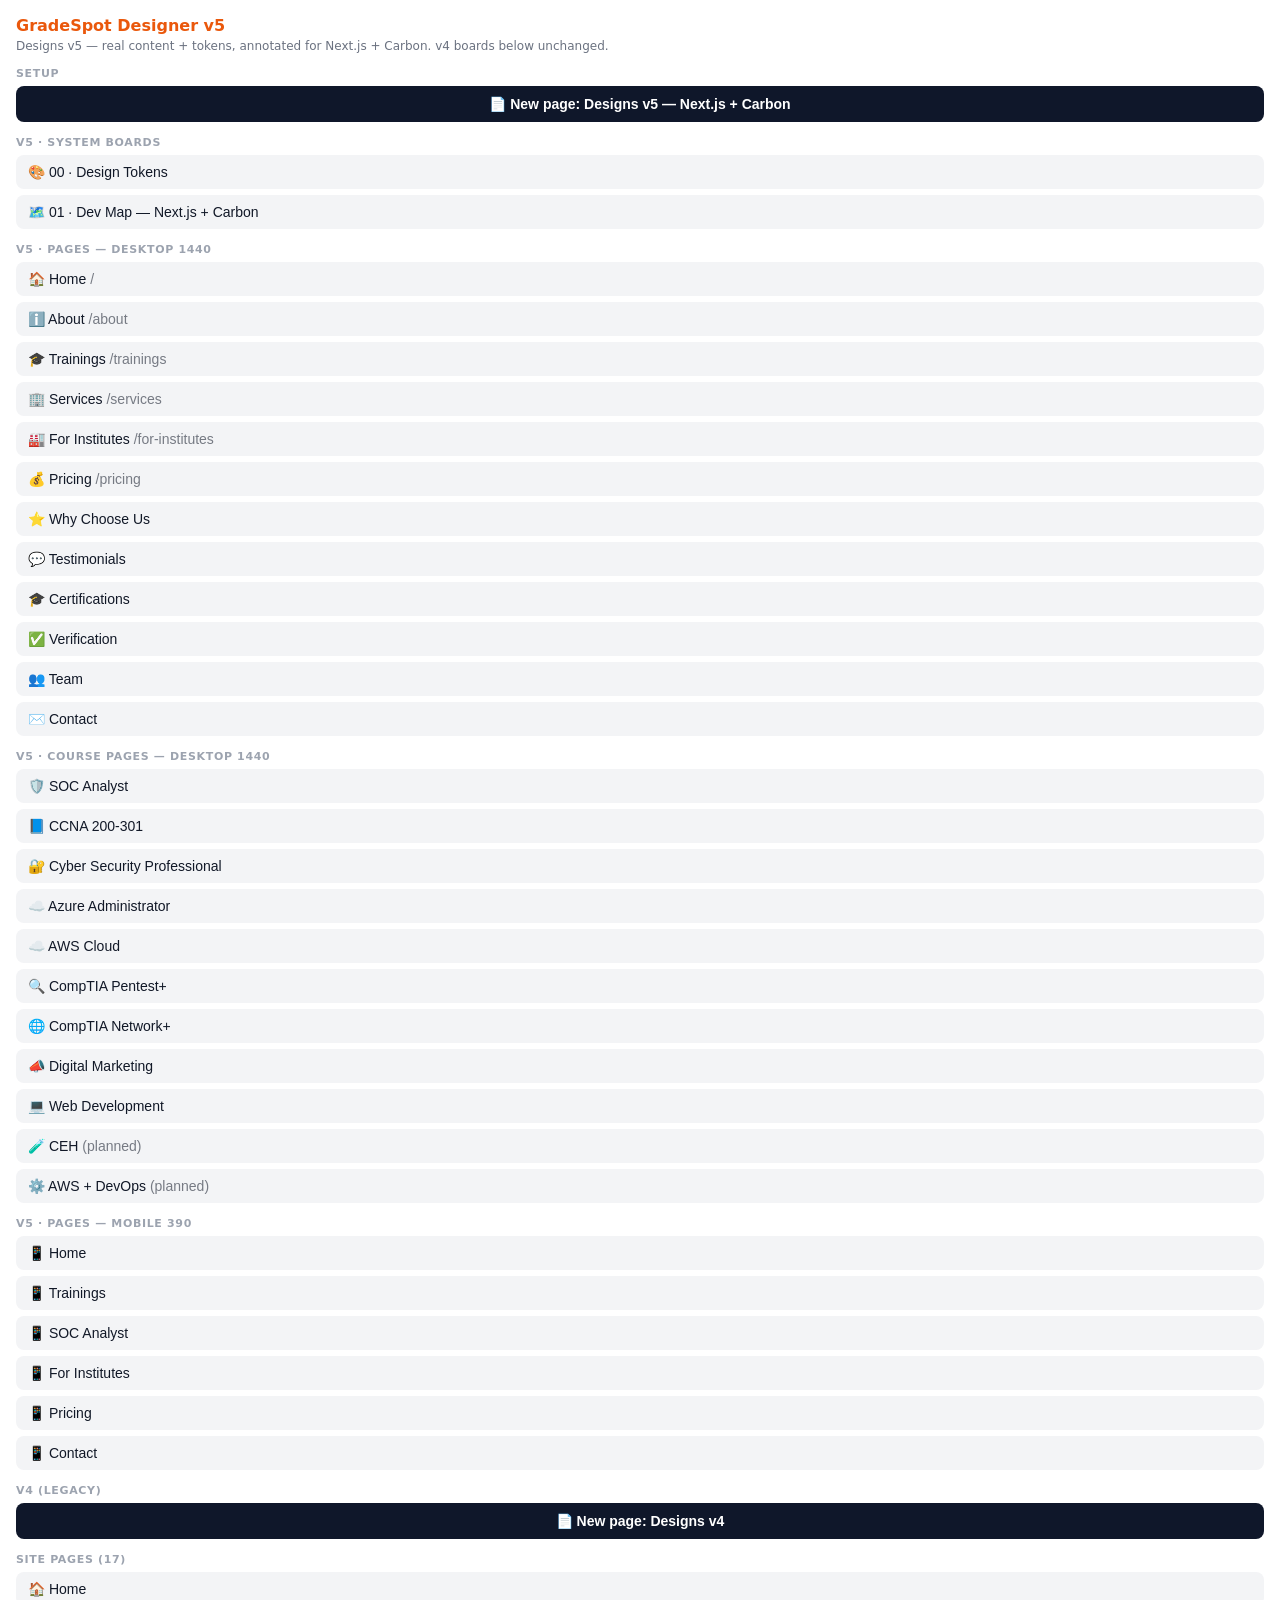
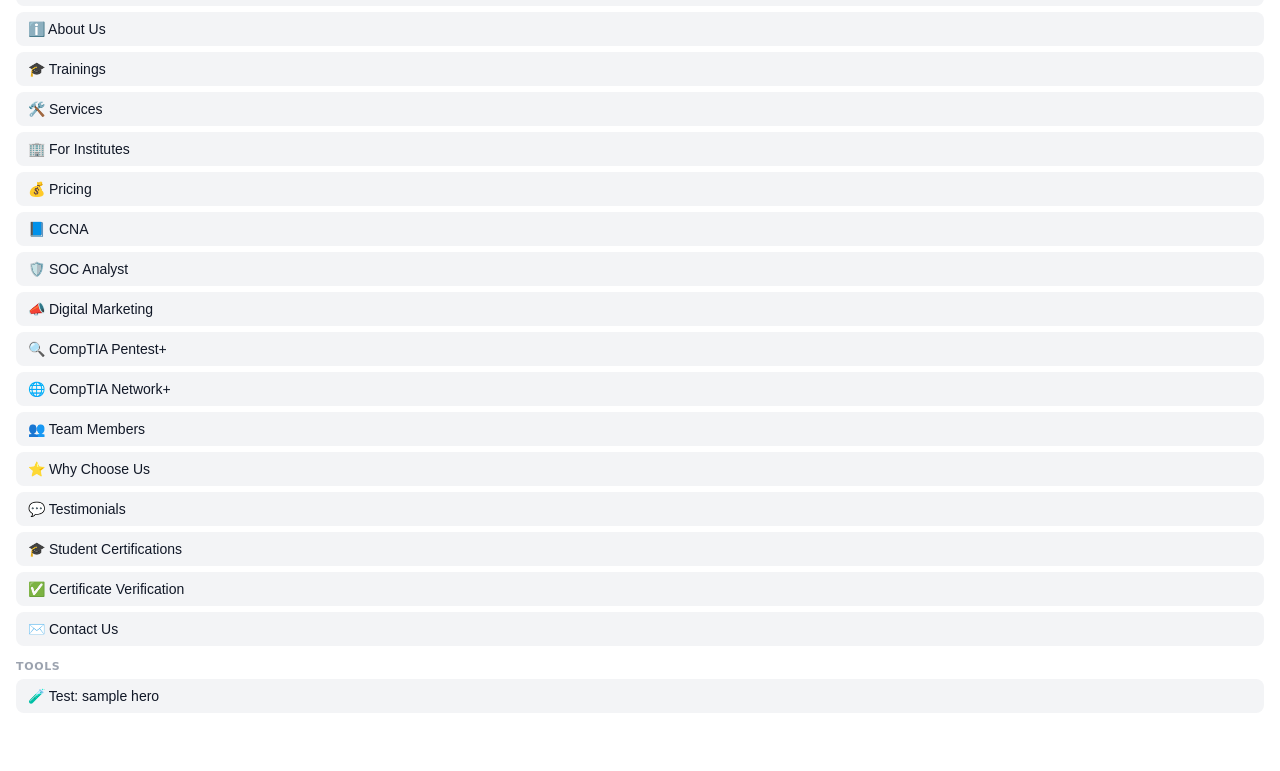
<file: penpot-gradespot-plugin/index.html>
<!DOCTYPE html>
<html>
<head>
<meta charset="utf-8">
<style>
  body { font-family: Inter, system-ui, sans-serif; margin: 0; padding: 16px;
         background: #fff; color: #111827; }
  @media (prefers-color-scheme: dark) {
    body { background: #1e1e1e; color: #f3f4f6; }
    .note { color: #9ca3af; }
    button.page { background: #2a2a2a; color: #f3f4f6; }
  }
  h2 { font-size: 16px; margin: 0 0 4px; color: #EA580C; }
  .note { font-size: 12px; color: #6b7280; margin: 0 0 12px; }
  .sect { font-size: 11px; font-weight: 700; color: #9ca3af; margin: 14px 0 4px;
          text-transform: uppercase; letter-spacing: .06em; }
  button { display: block; width: 100%; margin: 6px 0; padding: 10px;
           font-size: 14px; font-weight: 600; border: none; border-radius: 8px;
           background: #EA580C; color: #fff; cursor: pointer; }
  button.page { background: #F3F4F6; color: #111827; font-weight: 500; text-align: left;
           padding: 9px 12px; }
  button.tool { background: #0F172A; }
  #status { font-size: 12px; margin-top: 10px; min-height: 32px; color: #059669; }
  #status.err { color: #DC2626; }
</style>
</head>
<body>
  <h2>GradeSpot Designer v5</h2>
  <p class="note">Designs v5 — real content + tokens, annotated for Next.js + Carbon. v4 boards below unchanged.</p>
  <div class="sect">Setup</div>
  <button class="tool" id="newPage5">📄 New page: Designs v5 — Next.js + Carbon</button>
  <div class="sect">v5 · System boards</div>
  <button class="page" data-page5="tokens">🎨 00 · Design Tokens</button>
  <button class="page" data-page5="devmap">🗺️ 01 · Dev Map — Next.js + Carbon</button>
  <div class="sect">v5 · Pages — desktop 1440</div>
  <button class="page" data-page5="home">🏠 Home <span style="opacity:.55">/</span></button>
  <button class="page" data-page5="about">ℹ️ About <span style="opacity:.55">/about</span></button>
  <button class="page" data-page5="trainings">🎓 Trainings <span style="opacity:.55">/trainings</span></button>
  <button class="page" data-page5="services">🏢 Services <span style="opacity:.55">/services</span></button>
  <button class="page" data-page5="for-institutes">🏭 For Institutes <span style="opacity:.55">/for-institutes</span></button>
  <button class="page" data-page5="pricing">💰 Pricing <span style="opacity:.55">/pricing</span></button>
  <button class="page" data-page5="why-choose-us">⭐ Why Choose Us</button>
  <button class="page" data-page5="testimonials">💬 Testimonials</button>
  <button class="page" data-page5="certifications">🎓 Certifications</button>
  <button class="page" data-page5="verify">✅ Verification</button>
  <button class="page" data-page5="team">👥 Team</button>
  <button class="page" data-page5="contact">✉️ Contact</button>
  <div class="sect">v5 · Course pages — desktop 1440</div>
  <button class="page" data-page5="course-soc-analyst">🛡️ SOC Analyst</button>
  <button class="page" data-page5="course-ccna">📘 CCNA 200-301</button>
  <button class="page" data-page5="course-cyber-security-professional">🔐 Cyber Security Professional</button>
  <button class="page" data-page5="course-azure-administrator">☁️ Azure Administrator</button>
  <button class="page" data-page5="course-aws-cloud">☁️ AWS Cloud</button>
  <button class="page" data-page5="course-comptia-pentest-plus">🔍 CompTIA Pentest+</button>
  <button class="page" data-page5="course-comptia-network-plus">🌐 CompTIA Network+</button>
  <button class="page" data-page5="course-digital-marketing">📣 Digital Marketing</button>
  <button class="page" data-page5="course-web-development">💻 Web Development</button>
  <button class="page" data-page5="course-ceh">🧪 CEH <span style="opacity:.55">(planned)</span></button>
  <button class="page" data-page5="course-aws-devops">⚙️ AWS + DevOps <span style="opacity:.55">(planned)</span></button>
  <div class="sect">v5 · Pages — mobile 390</div>
  <button class="page" data-page5="m-home">📱 Home</button>
  <button class="page" data-page5="m-trainings">📱 Trainings</button>
  <button class="page" data-page5="m-course">📱 SOC Analyst</button>
  <button class="page" data-page5="m-institutes">📱 For Institutes</button>
  <button class="page" data-page5="m-pricing">📱 Pricing</button>
  <button class="page" data-page5="m-contact">📱 Contact</button>
  <div class="sect">v4 (legacy)</div>
  <button class="tool" id="newPage">📄 New page: Designs v4</button>
  <div class="sect">Site pages (17)</div>
  <button class="page" data-page="home">🏠 Home</button>
  <button class="page" data-page="about">ℹ️ About Us</button>
  <button class="page" data-page="trainings">🎓 Trainings</button>
  <button class="page" data-page="services">🛠️ Services</button>
  <button class="page" data-page="for-institutes">🏢 For Institutes</button>
  <button class="page" data-page="pricing">💰 Pricing</button>
  <button class="page" data-page="ccna">📘 CCNA</button>
  <button class="page" data-page="soc-analyst">🛡️ SOC Analyst</button>
  <button class="page" data-page="digital-marketing">📣 Digital Marketing</button>
  <button class="page" data-page="comptia-pentest">🔍 CompTIA Pentest+</button>
  <button class="page" data-page="comptia-network">🌐 CompTIA Network+</button>
  <button class="page" data-page="team">👥 Team Members</button>
  <button class="page" data-page="why-choose-us">⭐ Why Choose Us</button>
  <button class="page" data-page="testimonials">💬 Testimonials</button>
  <button class="page" data-page="certifications">🎓 Student Certifications</button>
  <button class="page" data-page="verify">✅ Certificate Verification</button>
  <button class="page" data-page="contact">✉️ Contact Us</button>
  <div class="sect">Tools</div>
  <button class="page" id="test">🧪 Test: sample hero</button>
  <div id="status"></div>
  <script>
    const status = document.getElementById("status");
    function send(type, extra) {
      status.className = "";
      status.textContent = "Drawing…";
      parent.postMessage(Object.assign({ type: type }, extra || {}), "*");
    }
    document.querySelectorAll("button.page[data-page]").forEach((b) => {
      b.onclick = () => send("draw", { page: b.getAttribute("data-page") });
    });
    document.getElementById("newPage").onclick = () => send("new-page");
    document.getElementById("newPage5").onclick = () => send("new-page5");
    document.querySelectorAll("button.page[data-page5]").forEach((b) => {
      b.onclick = () => send("draw5", { page: b.getAttribute("data-page5") });
    });
    document.getElementById("test").onclick = () => send("test-hero");
    window.addEventListener("message", (e) => {
      const m = e.data;
      if (!m) return;
      if (m.type === "progress") {
        status.className = ""; status.textContent = "⏳ " + m.detail;
      } else if (m.type === "done") {
        status.className = m.ok ? "" : "err";
        status.textContent = (m.ok ? "✓ " : "✗ ") + m.detail;
      }
    });
  </script>
</body>
</html>
</file>
